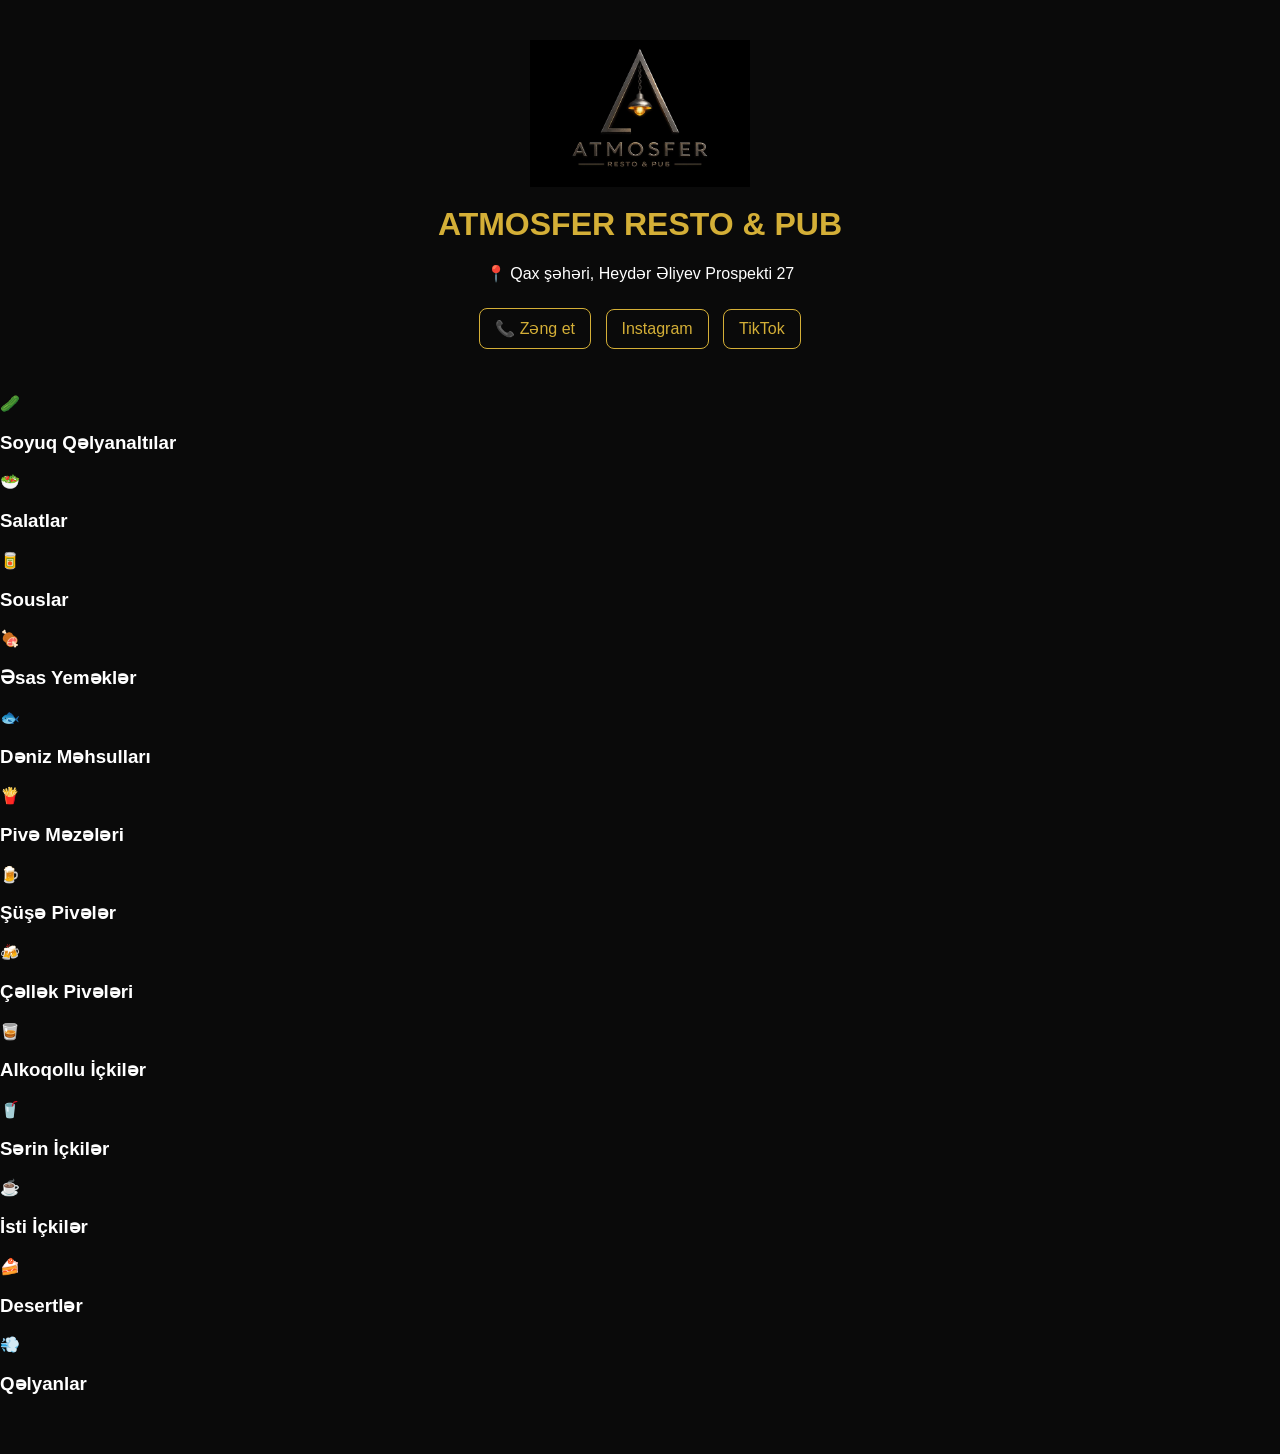
<file: AtmosferMenu/index.html>
<!DOCTYPE html>

<html lang="az">
<head>
<meta charset="UTF-8">
<meta name="viewport" content="width=device-width, initial-scale=1.0">
<title>Atmosfer Resto & Pub</title>
<link rel="stylesheet" href="style.css">
</head>

<body>

<header>
    <img src="logo.jpg" class="logo" alt="Atmosfer Logo">


<h1>ATMOSFER RESTO & PUB</h1>

<p>📍 Qax şəhəri, Heydər Əliyev Prospekti 27</p>

<div class="buttons">
    <a href="tel:+994556690034">📞 Zəng et</a>
    <a href="https://instagram.com/atmosfer_restopub">Instagram</a>
    <a href="https://tiktok.com/@atmosfer_restopub">TikTok</a>
</div>


</header>

<div class="categories">

<div class="cat-card" onclick="toggleCategory('soyuq')">
    <span>🥒</span>
    <h3>Soyuq Qəlyanaltılar</h3>
</div>

<div class="cat-card" onclick="toggleCategory('salatlar')">
    <span>🥗</span>
    <h3>Salatlar</h3>
</div>

<div class="cat-card" onclick="toggleCategory('souslar')">
    <span>🥫</span>
    <h3>Souslar</h3>
</div>

<div class="cat-card" onclick="toggleCategory('esas')">
    <span>🍖</span>
    <h3>Əsas Yeməklər</h3>
</div>

<div class="cat-card" onclick="toggleCategory('deniz')">
    <span>🐟</span>
    <h3>Dəniz Məhsulları</h3>
</div>

<div class="cat-card" onclick="toggleCategory('pivemezeleri')">
    <span>🍟</span>
    <h3>Pivə Məzələri</h3>
</div>

<div class="cat-card" onclick="toggleCategory('susepive')">
    <span>🍺</span>
    <h3>Şüşə Pivələr</h3>
</div>

<div class="cat-card" onclick="toggleCategory('cellekpive')">
    <span>🍻</span>
    <h3>Çəllək Pivələri</h3>
</div>

<div class="cat-card" onclick="toggleCategory('alkoqol')">
    <span>🥃</span>
    <h3>Alkoqollu İçkilər</h3>
</div>

<div class="cat-card" onclick="toggleCategory('serin')">
    <span>🥤</span>
    <h3>Sərin İçkilər</h3>
</div>

<div class="cat-card" onclick="toggleCategory('isti')">
    <span>☕</span>
    <h3>İsti İçkilər</h3>
</div>

<div class="cat-card" onclick="toggleCategory('desert')">
    <span>🍰</span>
    <h3>Desertlər</h3>
</div>

<div class="cat-card" onclick="toggleCategory('qelyan')">
    <span>💨</span>
    <h3>Qəlyanlar</h3>
</div>

</div>

<div class="menu">

<h2 id="esas">SOYUQ QƏLYANALTILAR</h2>

<div class="item"><span>Tərəvəz buketi</span><span>3 ₼</span></div>
<div class="item"><span>Xiyar turşusu</span><span>3 ₼</span></div>
<div class="item"><span>Kələm turşusu</span><span>3 ₼</span></div>
<div class="item"><span>Pendir</span><span>3 ₼</span></div>
<div class="item"><span>Süzmə</span><span>3 ₼</span></div>
<div class="item"><span>Acika</span><span>2 ₼</span></div>
<div class="item"><span>Pendir assorti</span><span>10 ₼</span></div>
<div class="item"><span>Turşu assorti</span><span>5 ₼</span></div>

<h2 id="salatlar">SALATLAR</h2>

<div class="item"><span>Çoban salatı</span><span>4 ₼</span></div>
<div class="item"><span>Çoban salatı pendirli</span><span>4.50 ₼</span></div>
<div class="item"><span>Atmosfer salatı</span><span>8 ₼</span></div>
<div class="item"><span>Badımcan qızartması</span><span>5 ₼</span></div>

<h2 id="souslar">SOUSLAR</h2>

<div class="item"><span>Ketçup</span><span>1 ₼</span></div>
<div class="item"><span>Mayonez</span><span>1 ₼</span></div>
<div class="item"><span>Pendirli</span><span>2 ₼</span></div>
<div class="item"><span>Sarımsaqlı</span><span>2 ₼</span></div>
<div class="item"><span>Barbekü</span><span>2 ₼</span></div>
<div class="item"><span>Şirin çili</span><span>2 ₼</span></div>
<div class="item"><span>Xardal</span><span>2 ₼</span></div>
<div class="item"><span>Tartar</span><span>2 ₼</span></div>

<h2 id="esas">ƏSAS YEMƏKLƏR</h2>

<div class="item"><span>Pomidor yumurta</span><span>4 ₼</span></div>
<div class="item"><span>Cız-bız</span><span>6 ₼</span></div>
<div class="item"><span>Tava kababı</span><span>7 ₼</span></div>
<div class="item"><span>Çoban qovurma</span><span>10 ₼</span></div>
<div class="item"><span>Nar qovurma</span><span>10 ₼</span></div>
<div class="item"><span>Tuşonka</span><span>9 ₼</span></div>
<div class="item"><span>Qaymaqlı can əti</span><span>10 ₼</span></div>
<div class="item"><span>Turşulu can əti</span><span>10 ₼</span></div>
<div class="item"><span>Ləngət və free</span><span>9 ₼</span></div>
<div class="item"><span>Tabaka</span><span>15 ₼</span></div>
<div class="item"><span>Toyuq stek</span><span>9 ₼</span></div>
<div class="item"><span>Qənəd</span><span>7 ₼</span></div>
<div class="item"><span>Fajitos krivetli</span><span>15 ₼</span></div>
<div class="item"><span>Fajitos toyuqlu</span><span>9 ₼</span></div>
<div class="item"><span>Fajitos can əti</span><span>12 ₼</span></div>
<div class="item"><span>Antrikotlu sac</span><span>30 ₼</span></div>
<div class="item"><span>Göbələk kababı</span><span>6 ₼</span></div>
<div class="item"><span>Dil kababı</span><span>10 ₼</span></div>
<div class="item"><span>Toyuq kababı</span><span>7 ₼</span></div>
<div class="item"><span>Hinduşka lüləsi nar ilə</span><span>12 ₼</span></div>
<div class="item"><span>Gürcü xəngəli</span><span>1.2 ₼</span></div>
<div class="item"><span>Gürcü xəngəli (qızardılmış)</span><span>1.6 ₼</span></div>

<h2 id="deniz">DƏNİZ MƏHSULLARI</h2>

<div class="item"><span>Krivetka (çay)</span><span>6 ₼</span></div>
<div class="item"><span>Krivetka (dəniz)</span><span>8 ₼</span></div>
<div class="item"><span>Xərçəng</span><span>8 ₼</span></div>
<div class="item"><span>Lobster</span><span>50 ₼</span></div>
<div class="item"><span>Tempura</span><span>11 ₼</span></div>
<div class="item"><span>Dorado balığı</span><span>20-30 ₼</span></div>
<div class="item"><span>Belamur balığı</span><span>8-25 ₼</span></div>
<div class="item"><span>Sazan balığı</span><span>8-25 ₼</span></div>
<div class="item"><span>Xan balığı</span><span>7-25 ₼</span></div>
<div class="item"><span>Sudak balığı</span><span>5-10 ₼</span></div>
<div class="item"><span>Lasos balığı</span><span>8-40 ₼</span></div>
<div class="item"><span>Çupra balığı</span><span>13-15 ₼</span></div>
<div class="item"><span>Farel balığı</span><span>10 ₼</span></div>
<div class="item"><span>Naxa balığı</span><span>8 ₼</span></div>
<div class="item"><span>Beluqa balığı</span><span>20 ₼</span></div>
<div class="item"><span>Asetirin balığı</span><span>25 ₼</span></div>
<div class="item"><span>Qızıl balıq</span><span>20 ₼</span></div>

<h2 id="pivemezeleri">PİVƏ MƏZƏLƏRİ</h2>

<div class="item"><span>Noxud</span><span>2 ₼</span></div>
<div class="item"><span>Noxud qızartma</span><span>3 ₼</span></div>
<div class="item"><span>Tum</span><span>2 ₼</span></div>
<div class="item"><span>Tum (qovrulmuş)</span><span>2.50 ₼</span></div>
<div class="item"><span>Araxis</span><span>4 ₼</span></div>
<div class="item"><span>Qoz ləpəsi (Fındıq)</span><span>5 ₼</span></div>
<div class="item"><span>Cipsi (Lays)</span><span>3 ₼</span></div>
<div class="item"><span>Cipsi (Doritos)</span><span>4 ₼</span></div>
<div class="item"><span>Saçaq pendir</span><span>3 ₼</span></div>
<div class="item"><span>Saçaq pendiri (qız.)</span><span>4 ₼</span></div>
<div class="item"><span>Saçaq pendir bulyonlu</span><span>4 ₼</span></div>
<div class="item"><span>Pətənə</span><span>4 ₼</span></div>
<div class="item"><span>Pətənə turşulu</span><span>5 ₼</span></div>
<div class="item"><span>Boğaz</span><span>4 ₼</span></div>
<div class="item"><span>Boğaz turşulu</span><span>5 ₼</span></div>
<div class="item"><span>Bildirçin</span><span>4.50 ₼</span></div>
<div class="item"><span>Düşbərə (qızardılmış)</span><span>4 ₼</span></div>
<div class="item"><span>Girs (qızardılmış)</span><span>4 ₼</span></div>
<div class="item"><span>Toyuq popkorn</span><span>5 ₼</span></div>
<div class="item"><span>Göbələk cipsi</span><span>4.50 ₼</span></div>
<div class="item"><span>Göbələk nuggets</span><span>5 ₼</span></div>
<div class="item"><span>Pendir çubuqları</span><span>6 ₼</span></div>
<div class="item"><span>Soğan halqaları</span><span>4 ₼</span></div>
<div class="item"><span>Qrenki</span><span>4 ₼</span></div>
<div class="item"><span>Qrenki pendirli</span><span>5 ₼</span></div>
<div class="item"><span>Kilka</span><span>3.50 ₼</span></div>
<div class="item"><span>Hamsi suxarili</span><span>5 ₼</span></div>
<div class="item"><span>Şamayka</span><span>4 ₼</span></div>
<div class="item"><span>Farel</span><span>9 ₼</span></div>
<div class="item"><span>Dorado</span><span>15 ₼</span></div>
<div class="item"><span>Manqalüstü</span><span>4 ₼</span></div>
<div class="item"><span>İveriya</span><span>5 ₼</span></div>
<div class="item"><span>Oxotnik</span><span>4 ₼</span></div>
<div class="item"><span>Sardelka</span><span>6 ₼</span></div>

<h2 id="cellekpive">ÇƏLLƏK PİVƏLƏRİ</h2>

<div class="item"><span>Xırdalan 0.33</span><span>1.50 ₼</span></div>
<div class="item"><span>Xırdalan 0.40</span><span>1.70 ₼</span></div>
<div class="item"><span>Xırdalan 0.50</span><span>2 ₼</span></div>

<div class="item"><span>Xırdalan N/F 0.33</span><span>2 ₼</span></div>
<div class="item"><span>Xırdalan N/F 0.40</span><span>2.20 ₼</span></div>
<div class="item"><span>Xırdalan N/F 0.50</span><span>2.50 ₼</span></div>

<div class="item"><span>Salyan Brewery 0.40</span><span>1.30 ₼</span></div>

<div class="item"><span>Abşeron 0.40</span><span>6 ₼</span></div>

<h2 id="susepive">ŞÜŞƏ PİVƏLƏR</h2>

<div class="item"><span>Xırdalan</span><span>4 ₼</span></div>
<div class="item"><span>Xırdalan N/F</span><span>4.50 ₼</span></div>
<div class="item"><span>Kuller</span><span>4.50 ₼</span></div>
<div class="item"><span>Efes Draft</span><span>5 ₼</span></div>
<div class="item"><span>Efes Zero</span><span>4 ₼</span></div>

<h2 id="alkoqol">ALKOQOLLU İÇKİLƏR</h2>

<div class="item"><span>Araq</span><span>20-95 ₼</span></div>
<div class="item"><span>Sierra Silver (50ML/0.5L/1L)</span><span>5/50/75 ₼</span></div>
<div class="item"><span>Olmeca Silver (50ML/0.5L/1L)</span><span>6/60/90 ₼</span></div>
<div class="item"><span>Jagermeister (50ML/0.5L/1L)</span><span>6/55/90 ₼</span></div>
<div class="item"><span>Chivas Regal 12 (50ML/0.5L/1L)</span><span>8/70/130 ₼</span></div>
<div class="item"><span>Jack Daniels (50ML/0.5L/1L)</span><span>8/75/140 ₼</span></div>
<div class="item"><span>Jameson Irish (50ML/0.5L/1L)</span><span>8/70/130 ₼</span></div>
<div class="item"><span>Konyak (50ML/0.5L/1L)</span><span>8/70/130 ₼</span></div>

<h2 id="serin">SƏRİN İÇKİLƏR</h2>

<div class="item"><span>Cola / Fanta / Sprite</span><span>3 ₼</span></div>
<div class="item"><span>Cola / Fanta / Sprite 1L</span><span>3 ₼</span></div>
<div class="item"><span>Ice Tea banka</span><span>3 ₼</span></div>
<div class="item"><span>Bizon</span><span>2 ₼</span></div>
<div class="item"><span>Hell</span><span>2.50 ₼</span></div>
<div class="item"><span>Redbul</span><span>6 ₼</span></div>
<div class="item"><span>Sarıkız</span><span>2 ₼</span></div>
<div class="item"><span>Qax suyu</span><span>1 ₼</span></div>
<div class="item"><span>Sirab qazlı</span><span>3.50 ₼</span></div>
<div class="item"><span>Sirab qazsız</span><span>3 ₼</span></div>
<div class="item"><span>Limonat (Qax)</span><span>2 ₼</span></div>
<div class="item"><span>Tərxun (Qax)</span><span>2 ₼</span></div>
<div class="item"><span>Limonat (Gürcü)</span><span>4 ₼</span></div>
<div class="item"><span>Tərxun (Gürcü)</span><span>4 ₼</span></div>
<div class="item"><span>Meyvə şirəsi</span><span>4 ₼</span></div>
<div class="item"><span>Kompot</span><span>5 ₼</span></div>

<h2 id="isti">İSTİ İÇKİLƏR</h2>

<div class="item"><span>Çaynik çay</span><span>2 ₼</span></div>
<div class="item"><span>Çay və dəzgah</span><span>15 ₼</span></div>
<div class="item"><span>Cappuccino</span><span>4 ₼</span></div>
<div class="item"><span>Latte</span><span>4 ₼</span></div>
<div class="item"><span>Espresso</span><span>3 ₼</span></div>
<div class="item"><span>Americano</span><span>3 ₼</span></div>

<h2 id="desert">DESERTLƏR</h2>

<div class="item"><span>Mürəbbə</span><span>4-8 ₼</span></div>
<div class="item"><span>Şokolad</span><span>4 ₼</span></div>
<div class="item"><span>Snikers</span><span>3 ₼</span></div>
<div class="item"><span>Rulet (popkek)</span><span>5 ₼</span></div>
<div class="item"><span>Dondurma</span><span>4 ₼</span></div>
<div class="item"><span>Portağal</span><span>3 ₼</span></div>
<div class="item"><span>Alma</span><span>3 ₼</span></div>
<div class="item"><span>Meyvə assorti</span><span>12 ₼</span></div>

<h2 id="qelyan">QƏLYANLAR</h2>

<div class="item"><span>Çaşqada</span><span>15 ₼</span></div>
<div class="item"><span>Qreyfurtda</span><span>25 ₼</span></div>
<div class="item"><span>Ananasda</span><span>30 ₼</span></div>

</div>

<script src="script.js"></script>

</body>
</html>
</file>
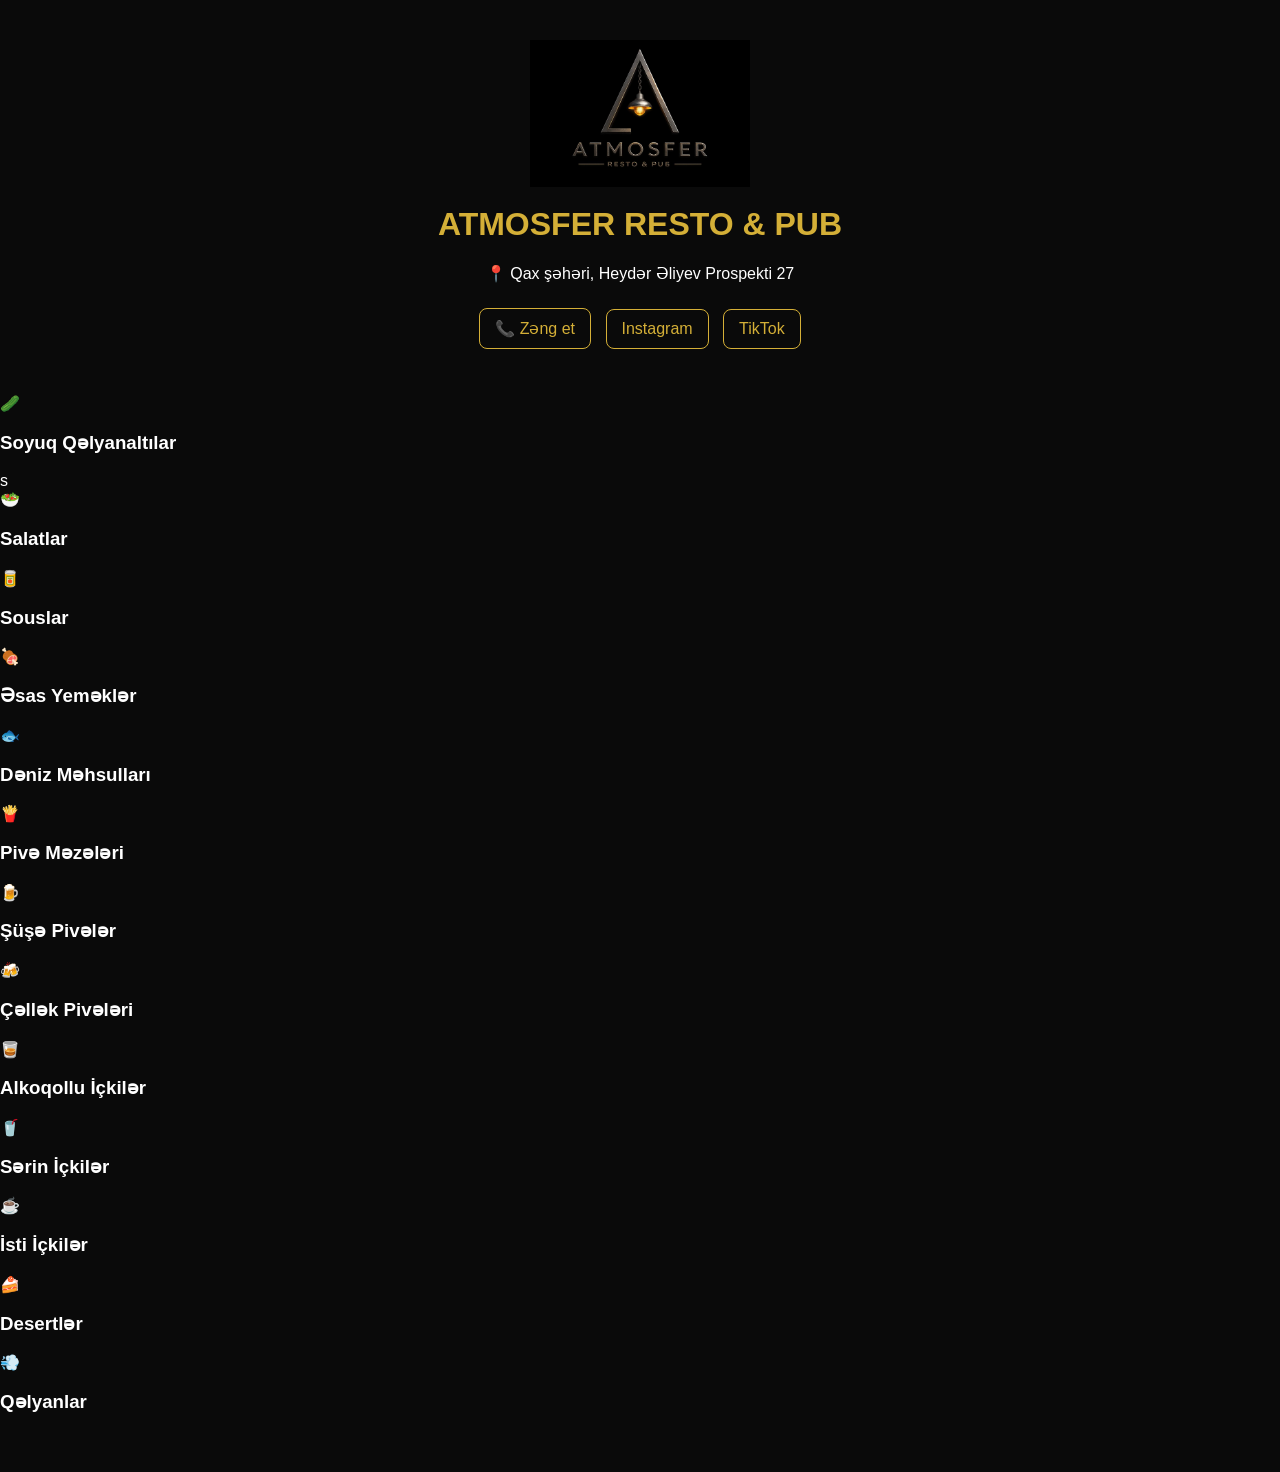
<file: AtmosferMenu/AtmosferMenu/index.html>
<!DOCTYPE html>

<html lang="az">
<head>
<meta charset="UTF-8">
<meta name="viewport" content="width=device-width, initial-scale=1.0">
<title>Atmosfer Resto & Pub</title>
<link rel="stylesheet" href="style.css">
</head>

<body>

<header>
    <img src="logo.jpg" class="logo" alt="Atmosfer Logo">


<h1>ATMOSFER RESTO & PUB</h1>

<p>📍 Qax şəhəri, Heydər Əliyev Prospekti 27</p>

<div class="buttons">
    <a href="tel:+994556690034">📞 Zəng et</a>
    <a href="https://instagram.com/atmosfer_restopub">Instagram</a>
    <a href="https://tiktok.com/@atmosfer_restopub">TikTok</a>
</div>


</header>

<div class="categories">

<div class="cat-card" onclick="toggleCategory('soyuq')">
    <span>🥒</span>
    <h3>Soyuq Qəlyanaltılar</h3>
</div>
s
<div class="cat-card" onclick="toggleCategory('salatlar')">
    <span>🥗</span>
    <h3>Salatlar</h3>
</div>

<div class="cat-card" onclick="toggleCategory('souslar')">
    <span>🥫</span>
    <h3>Souslar</h3>
</div>

<div class="cat-card" onclick="toggleCategory('esas')">
    <span>🍖</span>
    <h3>Əsas Yeməklər</h3>
</div>

<div class="cat-card" onclick="toggleCategory('deniz')">
    <span>🐟</span>
    <h3>Dəniz Məhsulları</h3>
</div>

<div class="cat-card" onclick="toggleCategory('pivemezeleri')">
    <span>🍟</span>
    <h3>Pivə Məzələri</h3>
</div>

<div class="cat-card" onclick="toggleCategory('susepive')">
    <span>🍺</span>
    <h3>Şüşə Pivələr</h3>
</div>

<div class="cat-card" onclick="toggleCategory('cellekpive')">
    <span>🍻</span>
    <h3>Çəllək Pivələri</h3>
</div>

<div class="cat-card" onclick="toggleCategory('alkoqol')">
    <span>🥃</span>
    <h3>Alkoqollu İçkilər</h3>
</div>

<div class="cat-card" onclick="toggleCategory('serin')">
    <span>🥤</span>
    <h3>Sərin İçkilər</h3>
</div>

<div class="cat-card" onclick="toggleCategory('isti')">
    <span>☕</span>
    <h3>İsti İçkilər</h3>
</div>

<div class="cat-card" onclick="toggleCategory('desert')">
    <span>🍰</span>
    <h3>Desertlər</h3>
</div>

<div class="cat-card" onclick="toggleCategory('qelyan')">
    <span>💨</span>
    <h3>Qəlyanlar</h3>
</div>

</div>

<div class="menu">

<h2 id="soyuq">SOYUQ QƏLYANALTILAR</h2>

<div class="item"><span>Tərəvəz buketi</span><span>3 ₼</span></div>
<div class="item"><span>Xiyar turşusu</span><span>3 ₼</span></div>
<div class="item"><span>Kələm turşusu</span><span>3 ₼</span></div>
<div class="item"><span>Pendir</span><span>3 ₼</span></div>
<div class="item"><span>Süzmə</span><span>3 ₼</span></div>
<div class="item"><span>Acika</span><span>2 ₼</span></div>
<div class="item"><span>Pendir assorti</span><span>10 ₼</span></div>
<div class="item"><span>Turşu assorti</span><span>5 ₼</span></div>

<h2 id="salatlar">SALATLAR</h2>

<div class="item"><span>Çoban salatı</span><span>4 ₼</span></div>
<div class="item"><span>Çoban salatı pendirli</span><span>4.50 ₼</span></div>
<div class="item"><span>Atmosfer salatı</span><span>8 ₼</span></div>
<div class="item"><span>Badımcan qızartması</span><span>5 ₼</span></div>

<h2 id="souslar">SOUSLAR</h2>

<div class="item"><span>Ketçup</span><span>1 ₼</span></div>
<div class="item"><span>Mayonez</span><span>1 ₼</span></div>
<div class="item"><span>Pendirli</span><span>2 ₼</span></div>
<div class="item"><span>Sarımsaqlı</span><span>2 ₼</span></div>
<div class="item"><span>Barbekü</span><span>2 ₼</span></div>
<div class="item"><span>Şirin çili</span><span>2 ₼</span></div>
<div class="item"><span>Xardal</span><span>2 ₼</span></div>
<div class="item"><span>Tartar</span><span>2 ₼</span></div>

<h2 id="esas">ƏSAS YEMƏKLƏR</h2>

<div class="item"><span>Pomidor yumurta</span><span>4 ₼</span></div>
<div class="item"><span>Cız-bız</span><span>6 ₼</span></div>
<div class="item"><span>Tava kababı</span><span>7 ₼</span></div>
<div class="item"><span>Çoban qovurma</span><span>10 ₼</span></div>
<div class="item"><span>Nar qovurma</span><span>10 ₼</span></div>
<div class="item"><span>Tuşonka</span><span>9 ₼</span></div>
<div class="item"><span>Qaymaqlı can əti</span><span>10 ₼</span></div>
<div class="item"><span>Turşulu can əti</span><span>10 ₼</span></div>
<div class="item"><span>Ləngət və free</span><span>9 ₼</span></div>
<div class="item"><span>Tabaka</span><span>15 ₼</span></div>
<div class="item"><span>Toyuq stek</span><span>9 ₼</span></div>
<div class="item"><span>Qənəd</span><span>7 ₼</span></div>
<div class="item"><span>Fajitos krivetli</span><span>15 ₼</span></div>
<div class="item"><span>Fajitos toyuqlu</span><span>9 ₼</span></div>
<div class="item"><span>Fajitos can əti</span><span>12 ₼</span></div>
<div class="item"><span>Antrikotlu sac</span><span>30 ₼</span></div>
<div class="item"><span>Göbələk kababı</span><span>6 ₼</span></div>
<div class="item"><span>Dil kababı</span><span>10 ₼</span></div>
<div class="item"><span>Toyuq kababı</span><span>7 ₼</span></div>
<div class="item"><span>Hinduşka lüləsi nar ilə</span><span>12 ₼</span></div>
<div class="item"><span>Gürcü xəngəli</span><span>1.2 ₼</span></div>
<div class="item"><span>Gürcü xəngəli (qızardılmış)</span><span>1.6 ₼</span></div>

<h2 id="deniz">DƏNİZ MƏHSULLARI</h2>

<div class="item"><span>Krivetka (çay)</span><span>6 ₼</span></div>
<div class="item"><span>Krivetka (dəniz)</span><span>8 ₼</span></div>
<div class="item"><span>Xərçəng</span><span>8 ₼</span></div>
<div class="item"><span>Lobster</span><span>50 ₼</span></div>
<div class="item"><span>Tempura</span><span>11 ₼</span></div>
<div class="item"><span>Dorado balığı</span><span>20-30 ₼</span></div>
<div class="item"><span>Belamur balığı</span><span>8-25 ₼</span></div>
<div class="item"><span>Sazan balığı</span><span>8-25 ₼</span></div>
<div class="item"><span>Xan balığı</span><span>7-25 ₼</span></div>
<div class="item"><span>Sudak balığı</span><span>5-10 ₼</span></div>
<div class="item"><span>Lasos balığı</span><span>8-40 ₼</span></div>
<div class="item"><span>Çupra balığı</span><span>13-15 ₼</span></div>
<div class="item"><span>Farel balığı</span><span>10 ₼</span></div>
<div class="item"><span>Naxa balığı</span><span>8 ₼</span></div>
<div class="item"><span>Beluqa balığı</span><span>20 ₼</span></div>
<div class="item"><span>Asetirin balığı</span><span>25 ₼</span></div>
<div class="item"><span>Qızıl balıq</span><span>20 ₼</span></div>

<h2 id="pivemezeleri">PİVƏ MƏZƏLƏRİ</h2>

<div class="item"><span>Noxud</span><span>2 ₼</span></div>
<div class="item"><span>Noxud qızartma</span><span>3 ₼</span></div>
<div class="item"><span>Tum</span><span>2 ₼</span></div>
<div class="item"><span>Tum (qovrulmuş)</span><span>2.50 ₼</span></div>
<div class="item"><span>Araxis</span><span>4 ₼</span></div>
<div class="item"><span>Qoz ləpəsi (Fındıq)</span><span>5 ₼</span></div>
<div class="item"><span>Cipsi (Lays)</span><span>3 ₼</span></div>
<div class="item"><span>Cipsi (Doritos)</span><span>4 ₼</span></div>
<div class="item"><span>Saçaq pendir</span><span>3 ₼</span></div>
<div class="item"><span>Saçaq pendiri (qız.)</span><span>4 ₼</span></div>
<div class="item"><span>Saçaq pendir bulyonlu</span><span>4 ₼</span></div>
<div class="item"><span>Pətənə</span><span>4 ₼</span></div>
<div class="item"><span>Pətənə turşulu</span><span>5 ₼</span></div>
<div class="item"><span>Boğaz</span><span>4 ₼</span></div>
<div class="item"><span>Boğaz turşulu</span><span>5 ₼</span></div>
<div class="item"><span>Bildirçin</span><span>4.50 ₼</span></div>
<div class="item"><span>Düşbərə (qızardılmış)</span><span>4 ₼</span></div>
<div class="item"><span>Girs (qızardılmış)</span><span>4 ₼</span></div>
<div class="item"><span>Toyuq popkorn</span><span>5 ₼</span></div>
<div class="item"><span>Göbələk cipsi</span><span>4.50 ₼</span></div>
<div class="item"><span>Göbələk nuggets</span><span>5 ₼</span></div>
<div class="item"><span>Pendir çubuqları</span><span>6 ₼</span></div>
<div class="item"><span>Soğan halqaları</span><span>4 ₼</span></div>
<div class="item"><span>Qrenki</span><span>4 ₼</span></div>
<div class="item"><span>Qrenki pendirli</span><span>5 ₼</span></div>
<div class="item"><span>Kilka</span><span>3.50 ₼</span></div>
<div class="item"><span>Hamsi suxarili</span><span>5 ₼</span></div>
<div class="item"><span>Şamayka</span><span>4 ₼</span></div>
<div class="item"><span>Farel</span><span>9 ₼</span></div>
<div class="item"><span>Dorado</span><span>15 ₼</span></div>
<div class="item"><span>Manqalüstü</span><span>4 ₼</span></div>
<div class="item"><span>İveriya</span><span>5 ₼</span></div>
<div class="item"><span>Oxotnik</span><span>4 ₼</span></div>
<div class="item"><span>Sardelka</span><span>6 ₼</span></div>

<h2 id="cellekpive">ÇƏLLƏK PİVƏLƏRİ</h2>

<div class="item"><span>Xırdalan 0.33</span><span>1.50 ₼</span></div>
<div class="item"><span>Xırdalan 0.40</span><span>1.70 ₼</span></div>
<div class="item"><span>Xırdalan 0.50</span><span>2 ₼</span></div>

<div class="item"><span>Xırdalan N/F 0.33</span><span>2 ₼</span></div>
<div class="item"><span>Xırdalan N/F 0.40</span><span>2.20 ₼</span></div>
<div class="item"><span>Xırdalan N/F 0.50</span><span>2.50 ₼</span></div>

<div class="item"><span>Salyan Brewery 0.40</span><span>1.30 ₼</span></div>

<div class="item"><span>Abşeron 0.40</span><span>6 ₼</span></div>

<h2 id="susepive">ŞÜŞƏ PİVƏLƏR</h2>

<div class="item"><span>Xırdalan</span><span>4 ₼</span></div>
<div class="item"><span>Xırdalan N/F</span><span>4.50 ₼</span></div>
<div class="item"><span>Kuller</span><span>4.50 ₼</span></div>
<div class="item"><span>Efes Draft</span><span>5 ₼</span></div>
<div class="item"><span>Efes Zero</span><span>4 ₼</span></div>

<h2 id="alkoqol">ALKOQOLLU İÇKİLƏR</h2>

<div class="item"><span>Araq</span><span>20-95 ₼</span></div>
<div class="item"><span>Sierra Silver (50ML/0.5L/1L)</span><span>5/50/75 ₼</span></div>
<div class="item"><span>Olmeca Silver (50ML/0.5L/1L)</span><span>6/60/90 ₼</span></div>
<div class="item"><span>Jagermeister (50ML/0.5L/1L)</span><span>6/55/90 ₼</span></div>
<div class="item"><span>Chivas Regal 12 (50ML/0.5L/1L)</span><span>8/70/130 ₼</span></div>
<div class="item"><span>Jack Daniels (50ML/0.5L/1L)</span><span>8/75/140 ₼</span></div>
<div class="item"><span>Jameson Irish (50ML/0.5L/1L)</span><span>8/70/130 ₼</span></div>
<div class="item"><span>Konyak (50ML/0.5L/1L)</span><span>8/70/130 ₼</span></div>

<h2 id="serin">SƏRİN İÇKİLƏR</h2>

<div class="item"><span>Cola / Fanta / Sprite</span><span>3 ₼</span></div>
<div class="item"><span>Cola / Fanta / Sprite 1L</span><span>3 ₼</span></div>
<div class="item"><span>Ice Tea banka</span><span>3 ₼</span></div>
<div class="item"><span>Bizon</span><span>2 ₼</span></div>
<div class="item"><span>Hell</span><span>2.50 ₼</span></div>
<div class="item"><span>Redbul</span><span>6 ₼</span></div>
<div class="item"><span>Sarıkız</span><span>2 ₼</span></div>
<div class="item"><span>Qax suyu</span><span>1 ₼</span></div>
<div class="item"><span>Sirab qazlı</span><span>3.50 ₼</span></div>
<div class="item"><span>Sirab qazsız</span><span>3 ₼</span></div>
<div class="item"><span>Limonat (Qax)</span><span>2 ₼</span></div>
<div class="item"><span>Tərxun (Qax)</span><span>2 ₼</span></div>
<div class="item"><span>Limonat (Gürcü)</span><span>4 ₼</span></div>
<div class="item"><span>Tərxun (Gürcü)</span><span>4 ₼</span></div>
<div class="item"><span>Meyvə şirəsi</span><span>4 ₼</span></div>
<div class="item"><span>Kompot</span><span>5 ₼</span></div>

<h2 id="isti">İSTİ İÇKİLƏR</h2>

<div class="item"><span>Çaynik çay</span><span>2 ₼</span></div>
<div class="item"><span>Çay və dəzgah</span><span>15 ₼</span></div>
<div class="item"><span>Cappuccino</span><span>4 ₼</span></div>
<div class="item"><span>Latte</span><span>4 ₼</span></div>
<div class="item"><span>Espresso</span><span>3 ₼</span></div>
<div class="item"><span>Americano</span><span>3 ₼</span></div>

<h2 id="desert">DESERTLƏR</h2>

<div class="item"><span>Mürəbbə</span><span>4-8 ₼</span></div>
<div class="item"><span>Şokolad</span><span>4 ₼</span></div>
<div class="item"><span>Snikers</span><span>3 ₼</span></div>
<div class="item"><span>Rulet (popkek)</span><span>5 ₼</span></div>
<div class="item"><span>Dondurma</span><span>4 ₼</span></div>
<div class="item"><span>Portağal</span><span>3 ₼</span></div>
<div class="item"><span>Alma</span><span>3 ₼</span></div>
<div class="item"><span>Meyvə assorti</span><span>12 ₼</span></div>

<h2 id="qelyan">QƏLYANLAR</h2>

<div class="item"><span>Çaşqada</span><span>15 ₼</span></div>
<div class="item"><span>Qreyfurtda</span><span>25 ₼</span></div>
<div class="item"><span>Ananasda</span><span>30 ₼</span></div>

</div>

<script src="script.js"></script>

</body>
</html>
</file>
<file: AtmosferMenu/style.css>
body{
    margin:0;
    padding:0;
    background:#0a0a0a;
    color:white;
    font-family:Arial,sans-serif;
}

header{
    text-align:center;
    padding:40px 20px;
}

.logo{
    width:220px;
    max-width:85%;
}

h1{
    color:#d4af37;
    margin-top:15px;
}

.buttons{
    margin-top:20px;
}

.buttons a{
    display:inline-block;
    margin:5px;
    padding:10px 15px;
    text-decoration:none;
    border:1px solid #d4af37;
    color:#d4af37;
    border-radius:8px;
    transition:0.3s;
}

.buttons a:hover{
    background:#d4af37;
    color:black;
}

.search{
    padding:20px;
    max-width:900px;
    margin:auto;
}

.search input{
    width:100%;
    padding:12px;
    border:1px solid #d4af37;
    background:#111;
    color:white;
    border-radius:8px;
    box-sizing:border-box;
}

@media(max-width:768px){

.categories{
    display:grid;
    grid-template-columns:repeat(3,1fr);
    gap:10px;
    max-width:320px;
    margin:20px auto;
}

.cat-card{
    width:90px;
    height:80px;
}

}

/* MENYU */

.menu{
    max-width:900px;
    margin:auto;
    padding:20px;
}

h2{
    color:#d4af37;
    margin-top:35px;
    margin-bottom:15px;
    border-bottom:1px solid #d4af37;
    padding-bottom:10px;
    font-size:22px;
}

.item{
    display:flex;
    justify-content:space-between;
    align-items:center;

    padding:12px 15px;
    margin-bottom:8px;

    background:#151515;
    border:1px solid #2a2a2a;
    border-radius:10px;
}

.item span:first-child{
    flex:1;
}

.item span:last-child{
    color:#d4af37;
    font-weight:bold;
    white-space:nowrap;
}

/* KATEQORİYA AÇILIB-BAĞLANMASI */

.category-content{
    display:none;
}

.category-content.active{
    display:block;
}
</file>
<file: AtmosferMenu/AtmosferMenu/style.css>
body{
    margin:0;
    padding:0;
    background:#0a0a0a;
    color:white;
    font-family:Arial,sans-serif;
}

header{
    text-align:center;
    padding:40px 20px;
}

.logo{
    width:220px;
    max-width:85%;
}

h1{
    color:#d4af37;
    margin-top:15px;
}

.buttons{
    margin-top:20px;
}

.buttons a{
    display:inline-block;
    margin:5px;
    padding:10px 15px;
    text-decoration:none;
    border:1px solid #d4af37;
    color:#d4af37;
    border-radius:8px;
    transition:0.3s;
}

.buttons a:hover{
    background:#d4af37;
    color:black;
}

.search{
    padding:20px;
    max-width:900px;
    margin:auto;
}

.search input{
    width:100%;
    padding:12px;
    border:1px solid #d4af37;
    background:#111;
    color:white;
    border-radius:8px;
    box-sizing:border-box;
}

@media(max-width:768px){

.categories{
    display:grid;
    grid-template-columns:repeat(3,1fr);
    gap:10px;
    max-width:320px;
    margin:20px auto;
}

.cat-card{
    width:90px;
    height:80px;
}

}

/* MENYU */

.menu{
    max-width:900px;
    margin:auto;
    padding:20px;
}

h2{
    color:#d4af37;
    margin-top:35px;
    margin-bottom:15px;
    border-bottom:1px solid #d4af37;
    padding-bottom:10px;
    font-size:22px;
}

.item{
    display:flex;
    justify-content:space-between;
    align-items:center;

    padding:12px 15px;
    margin-bottom:8px;

    background:#151515;
    border:1px solid #2a2a2a;
    border-radius:10px;
}

.item span:first-child{
    flex:1;
}

.item span:last-child{
    color:#d4af37;
    font-weight:bold;
    white-space:nowrap;
}

/* KATEQORİYA AÇILIB-BAĞLANMASI */

.category-content{
    display:none;
}

.category-content.active{
    display:block;
}
</file>
